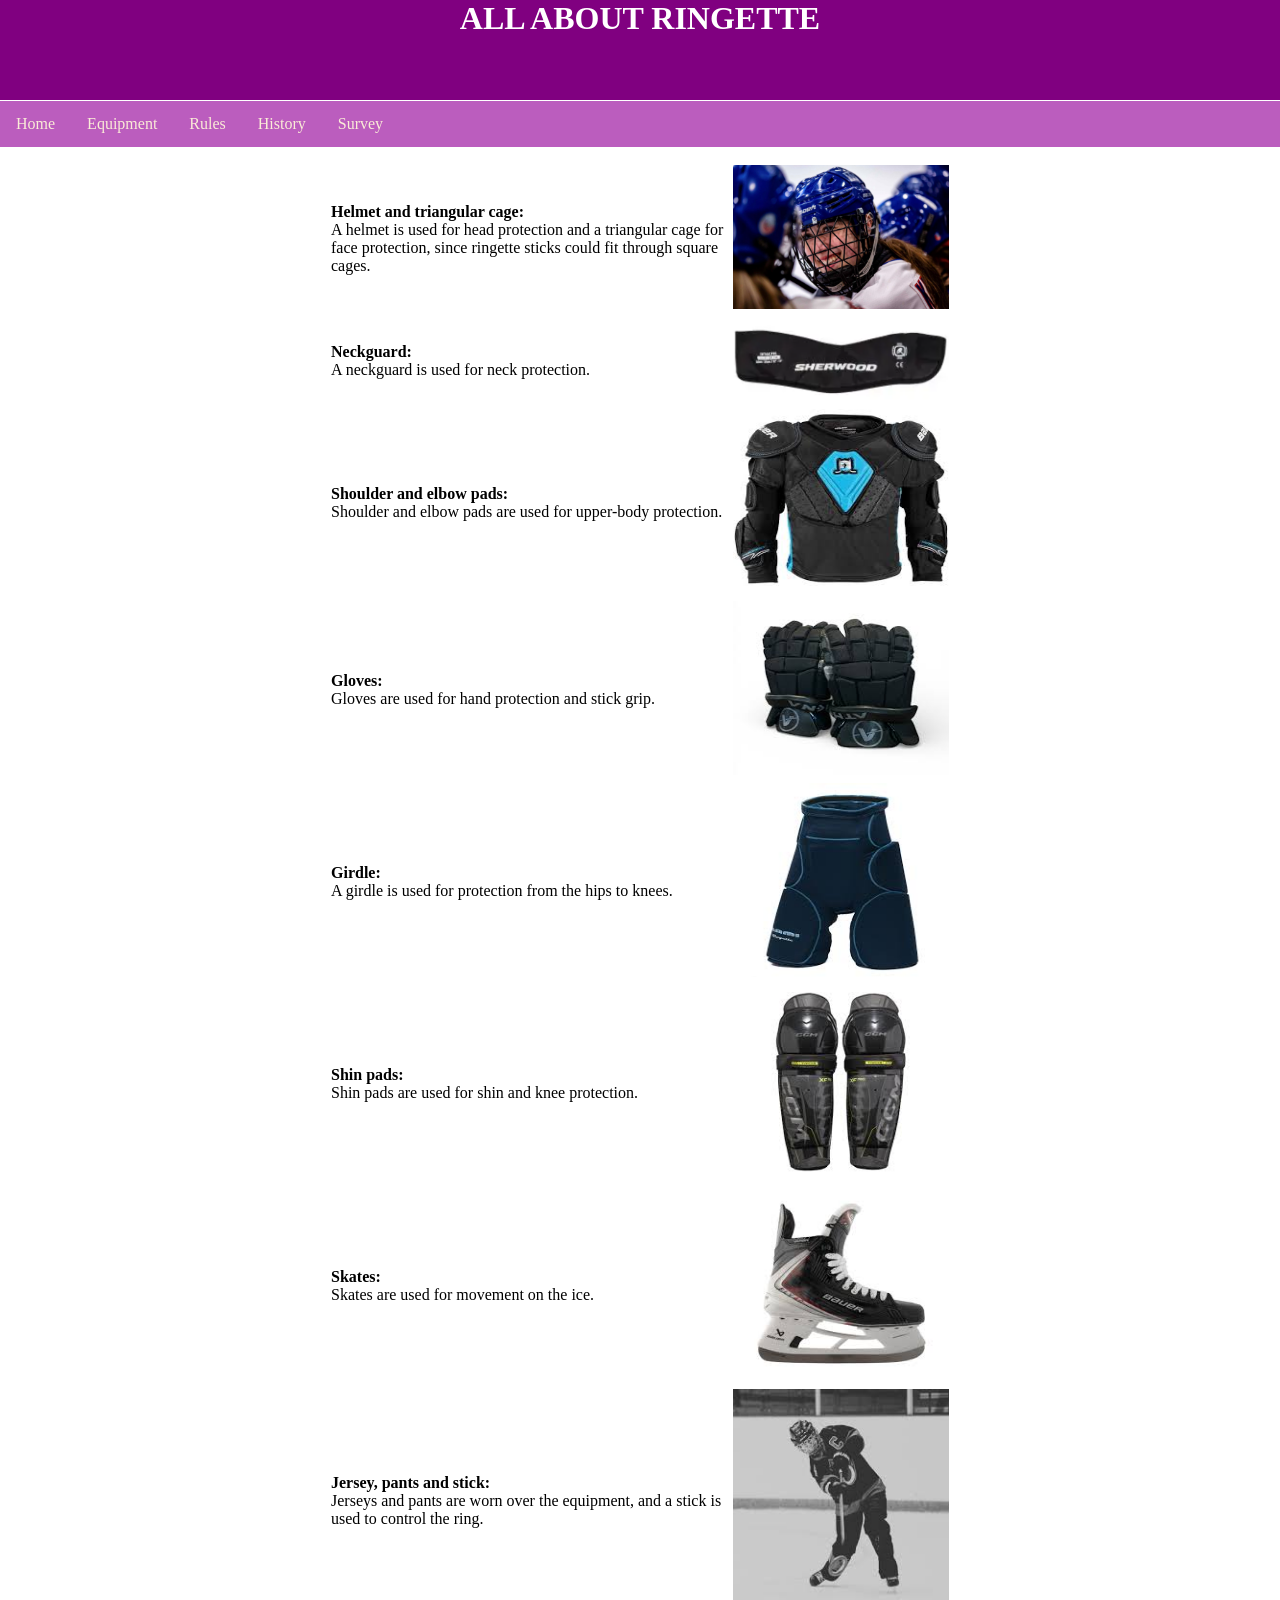
<file: equipment.html>
<!DOCTYPE html>
<html>
    <head>
        <title>ringetteallabout</title>
        <link rel="stylesheet" href="styles.css">
    </head>
    <body>
        <header>
            <h1 class="header">ALL ABOUT RINGETTE</h1>
        </header>
        <nav class="fixed">
            <ul class="navie">
                <li class="navbar"><a href="index.html">Home</a></li>
                <li class="navbar"><a href="equipment.html">Equipment</a></li>
                <li class="navbar"><a href="rules.html">Rules</a></li>
                <li class="navbar"><a href="history.html">History</a></li>
                <li class="navbar"><a href="survey.html">Survey</a></li>
             </ul>
        </nav>
        <br>
        <br>
        <br>
        <br>
        <br>
        <br>
        <br>
        <p class="done">Here is all the equipment used to play ringette!</p>
       <br>
        <table class="equip">
            <tr>
                <td width="400px"> <section class="bold">Helmet and triangular cage:</section> A helmet is used for head protection and a triangular cage for face protection, since ringette sticks could fit through square cages. </td>
                <td><img src="helmet.jpg" width="216" height="144"> </td>
            </tr>
            <tr>
                <td width="400px"><section class="bold">Neckguard: </section> A neckguard is used for neck protection.</td>
                <td><img src="necktry3.png" width="216" height="84"></td>
            </tr>
            <tr>
                <td width="400px"><section class="bold">Shoulder and elbow pads: </section> Shoulder and elbow pads are used for upper-body protection. </td>
                <td><img src="shoulder-elbow.jpg" width="216" height="184"></td>
            </tr>
            <tr>
                <td width="400px"> <section class="bold">Gloves:</section> Gloves are used for hand protection and stick grip. </td>
                <td><img src="gloves.jpg" width="216" height="174"> </td>
            </tr>
            <tr>
                <td width="400px"><section class="bold">Girdle: </section> A girdle is used for protection from the hips to knees. </td>
                <td><img src="girdle.jpg" width="216" height="194"></td>
            </tr>
            <tr>
                <td width="400px"><section class="bold">Shin pads: </section> Shin pads are used for shin and knee protection. </td>
                <td><img src="shin-pads.jpg" width="216" height="194"></td>
            </tr>
            <tr>
                <td width="400px"> <section class="bold">Skates:</section>Skates are used for movement on the ice. </td>
                <td><img src="skate.jpg" width="216" height="194"> </td>
            </tr>
            <tr>
                <td width="400px"> <section class="bold">Jersey, pants and stick:</section> Jerseys and pants are worn over the equipment, and a stick is used to control the ring. </td>
                <td><img src="full.jpg" width="216" height="220"> </td>
            </tr>
        </table>
</file>
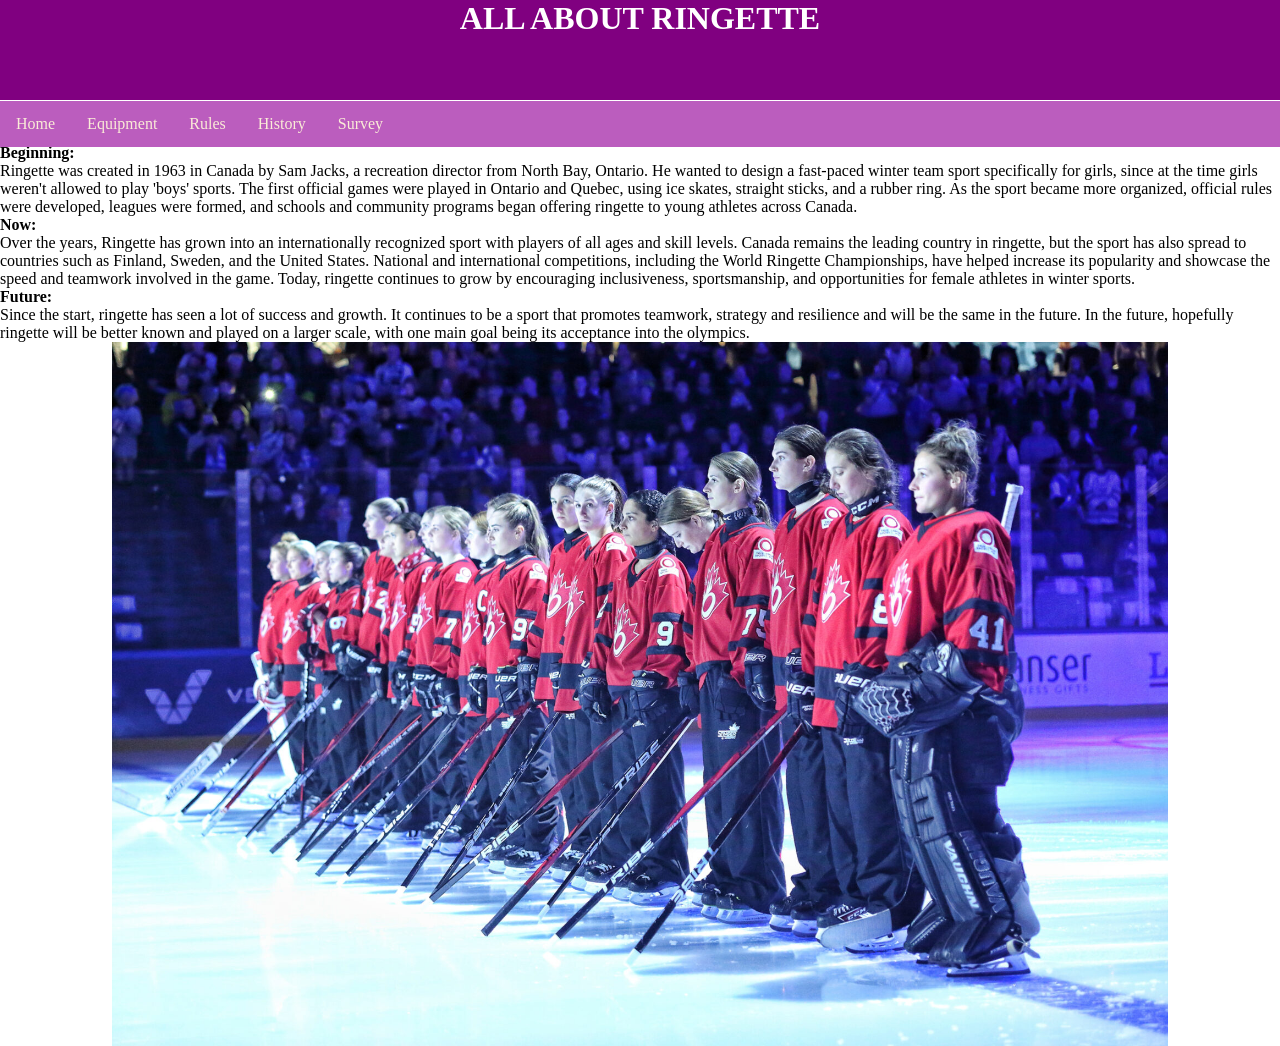
<file: history.html>
<!DOCTYPE html>
<html>
    <head>
        <title>ringetteallabout</title>
        <link rel="stylesheet" href="styles.css">
    </head>
    <body>
        <header>
            <h1 class="header">ALL ABOUT RINGETTE</h1>
        </header>
        <nav>
            <ul class="navie">
                <li class="navbar"><a href="index.html">Home</a></li>
                <li class="navbar"><a href="equipment.html">Equipment</a></li>
                <li class="navbar"><a href="rules.html">Rules</a></li>
                <li class="navbar"><a href="history.html">History</a></li>
                <li class="navbar"><a href="survey.html">Survey</a></li>
             </ul>
        </nav>
        <br>
        <br>
        <br>
        <br>
        <br>
        <br>
        <br>
        <p>Here is the story of ringette:</p>
        <p class="para">
            <section class="subtitle">Beginning: </section> Ringette was created in 1963 in Canada by Sam Jacks, a recreation director from North Bay, Ontario. He wanted to design a fast-paced winter team sport specifically for girls, since at the time girls weren't allowed to play 'boys' sports. The first official games were played in Ontario and Quebec, using ice skates, straight sticks, and a rubber ring. As the sport became more organized, official rules were developed, leagues were formed, and schools and community programs began offering ringette to young athletes across Canada.
            <section class="subtitle">Now:</section> Over the years, Ringette has grown into an internationally recognized sport with players of all ages and skill levels. Canada remains the leading country in ringette, but the sport has also spread to countries such as Finland, Sweden, and the United States. National and international competitions, including the World Ringette Championships, have helped increase its popularity and showcase the speed and teamwork involved in the game. Today, ringette continues to grow by encouraging inclusiveness, sportsmanship, and opportunities for female athletes in winter sports.
            <section class="subtitle">Future:</section> Since the start, ringette has seen a lot of success and growth. It continues to be a sport that promotes teamwork, strategy and resilience and will be the same in the future. In the future, hopefully ringette will be better known and played on a larger scale, with one main goal being its acceptance into the olympics. 
        </p>
        <img class="photoo" src="SENIOR-FLICKR.jpg" width="1056" length="704">
</file>
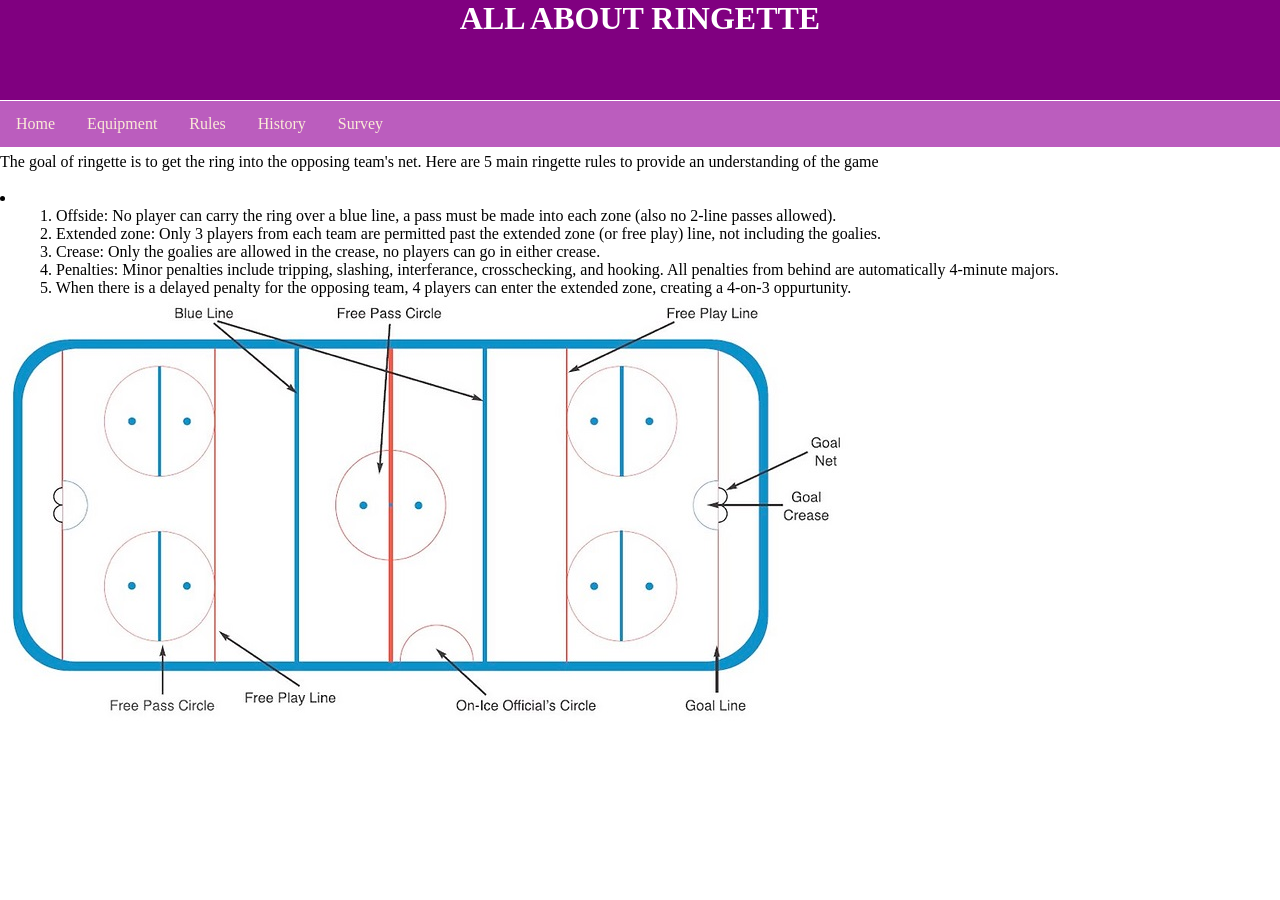
<file: rules.html>
<!DOCTYPE html>
<html>
    <head>
        <title>ringetteallabout</title>
        <link rel="stylesheet" href="styles.css">
    </head>
    <body>
        <header>
            <h1 class="header">ALL ABOUT RINGETTE</h1>
        </header>
        <nav>
            <ul class="navie">
                <li class="navbar"><a href="index.html">Home</a></li>
                <li class="navbar"><a href="equipment.html">Equipment</a></li>
                <li class="navbar"><a href="rules.html">Rules</a></li>
                <li class="navbar"><a href="history.html">History</a></li>
                <li class="navbar"><a href="survey.html">Survey</a></li>
             </ul>
        </nav>
        <br>
        <br>
        <br>
        <br>
        <br>
        <br>
        <br>
    <h2>Rules</h2>
    <p>The goal of ringette is to get the ring into the opposing team's net. Here are 5 main ringette rules to provide an understanding of the game</p>
    <br>    
        <li>
            <ul>1. Offside: No player can carry the ring over a blue line, a pass must be made into each zone (also no 2-line passes allowed). </ul>
            <ul>2. Extended zone: Only 3 players from each team are permitted past the extended zone (or free play) line, not including the goalies.</ul>
            <ul>3. Crease: Only the goalies are allowed in the crease, no players can go in either crease.</ul>
            <ul>4. Penalties: Minor penalties include tripping, slashing, interferance, crosschecking, and hooking. All penalties from behind are automatically 4-minute majors.  </ul>
            <ul>5. When there is a delayed penalty for the opposing team, 4 players can enter the extended zone, creating a 4-on-3 oppurtunity.   </ul>
        </li>
    <img src="Ringette_rink2.jpg">
    </body>
</file>
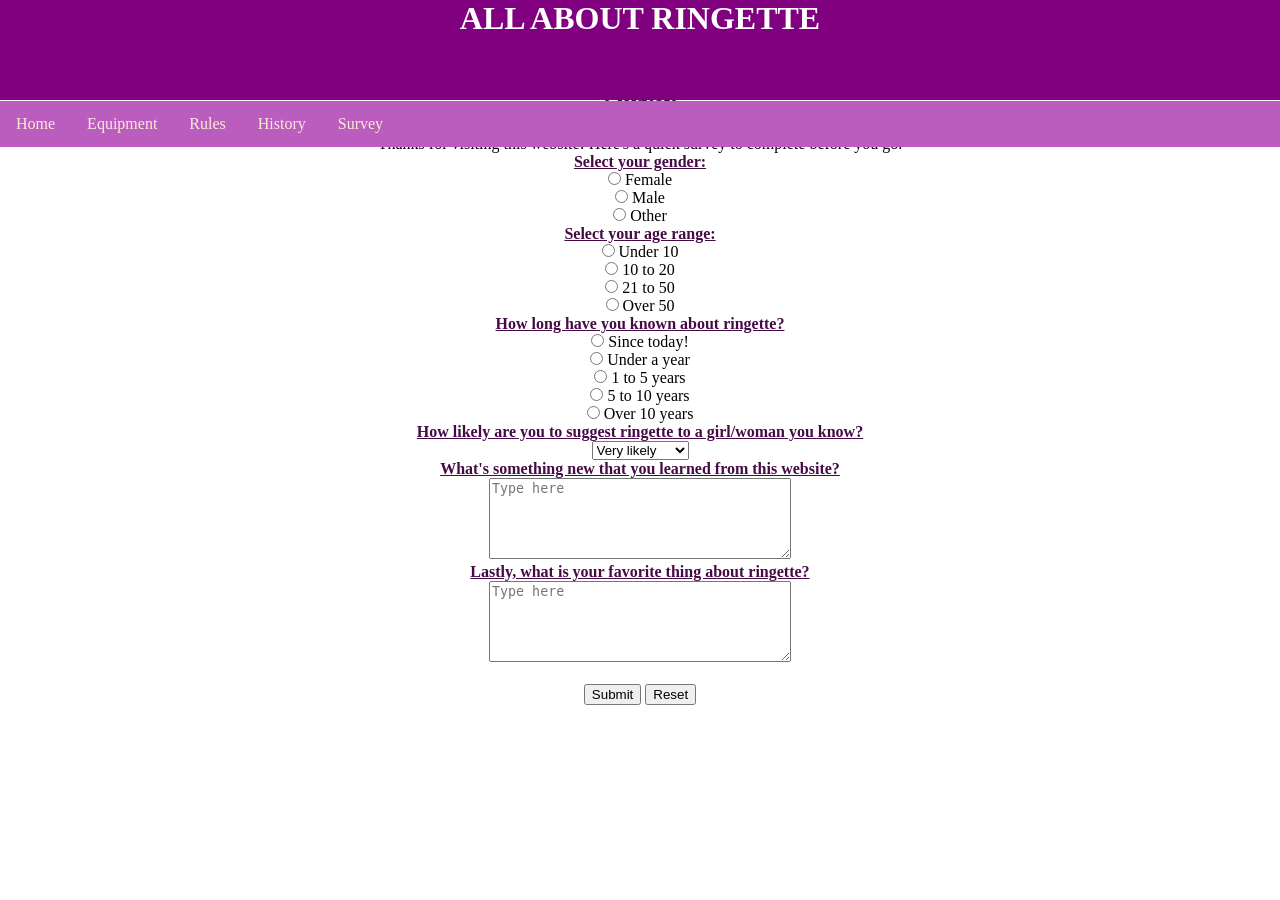
<file: survey.html>
<!DOCTYPE html>
<html>
    <head>
        <title>ringetteallabout</title>
        <link rel="stylesheet" href="styles.css">
    </head>
    <body>
        <header>
            <h1 class="header">ALL ABOUT RINGETTE</h1>
        </header>
        <nav>
            <ul class="navie">
                <li class="navbar"><a href="index.html">Home</a></li>
                <li class="navbar"><a href="equipment.html">Equipment</a></li>
                <li class="navbar"><a href="rules.html">Rules</a></li>
                <li class="navbar"><a href="history.html">History</a></li>
                <li class="navbar"><a href="survey.html">Survey</a></li>
             </ul>
        </nav>
        <br>
        <br>
        <br>
        <br>
        <br>
        <h2 class="survey">Survey</h2>
        <br>
        <p class="centerpls">Thanks for visiting this website! Here's a quick survey to complete before you go. </p>
        <form>
            <p class="quest">Select your gender:</p>
            <input type="radio" name="gender" id="option1">
            <label for="option1">Female</label>
            <br>
            <input type="radio" name="gender" id="option2">
            <label for="option2">Male</label>
            <br>
            <input type="radio" name="gender" id="option3">
            <label for="option3">Other</label>
            <br>
            <p class="quest">Select your age range:</p>
            <input type="radio" name="age" id="option1">
            <label for="option1">Under 10</label>
            <br>
            <input type="radio" name="age" id="option2">
            <label for="option2">10 to 20</label>
            <br>
            <input type="radio" name="age" id="option3">
            <label for="option3">21 to 50</label>
            <br>
            <input type="radio" name="age" id="option4">
            <label for="option4">Over 50</label>
            <br>
            <p class="quest">How long have you known about ringette?</p>
            <input type="radio" name="long" id="option1">
            <label for="option1">Since today!</label>
            <br>
            <input type="radio" name="long" id="option2">
            <label for="option2">Under a year</label>
            <br>
            <input type="radio" name="long" id="option3">
            <label for="option3">1 to 5 years</label>
            <br>
            <input type="radio" name="long" id="option4">
            <label for="option4">5 to 10 years</label>
            <br>
            <input type="radio" name="long" id="option5">
            <label for="option5">Over 10 years</label>
            <br>
            <p class="quest">How likely are you to suggest ringette to a girl/woman you know?</p>
            <label for="question" id="question"></label>
            <select name="question" id="question">
                <option value="q1">Very likely</option>
                <option value="q2">Likely</option>
                <option value="q3">Unlikely</option>
                <option value="q4">Very unlikely</option>
            </select>
            <br>
            <label for="learn" class="quest">What's something new that you learned from this website?</label><br>
            <textarea name="learn" id="learn" cols="35" rows="5" placeholder="Type here"></textarea>
            <br>
            <label for="fav" class="quest">Lastly, what is your favorite thing about ringette?</label><br>
            <textarea name="fav" id="fav" cols="35" rows="5" placeholder="Type here"></textarea>
            <br><br>
            <input type="submit" name="submit" id="submit"></input>
            <input type="reset" name="reset" id="reset"></input>
        </form>
</file>
<file: styles.css>
*{
    margin: 0;
    box-sizing: border-box;
}
header {
    background-color: purple;
    color: white;
    text-align: center;
    height: 100px;
    align-items: center;
    position: fixed;
    width: 100%;
    z-index: 10001;
}
nav{
    position: fixed;
    margin: 0 auto;
    width: 100%;
    top: 101px;
    z-index: 1000;
}
footer {
    position: fixed;
    bottom: 10px;
    background-color: rgb(187, 93, 190);
}

.navie{
    list-style-type: none;
    margin: 0;
    padding: 0;
    overflow: auto; 
    background-color: rgb(187, 93, 190);
}
ul li{
    float: left; 
    gap: 100px;
}
ul li a {
    display: block;
    color: antiquewhite;
    text-align: center;
    padding: 14px 16px;
    text-decoration: none;
    gap: 100px;
}
.navbar :hover {
    background-color: rgb(233, 125, 218);
}

.fixed {
    position:fixed;
    width: 100%;
    top: 101px;
}

.sentence {
    bottom: 700px;
}
.table {
    margin-left: auto;
    margin-right: auto;
}
.quest {
    text-decoration: underline;
    color: rgb(70, 11, 70);
    font-weight: bold;
}
form {
    text-align: center;
}
.survey {
    text-align: center;
    color: rgb(70, 11, 70);
}
.bold {
    font-weight: bold;
}
.equip {
    margin-left: auto;
    margin-right: auto;
    align-items: center;

}
.subtitle {
    font-weight: bold;
}
.para {
    position: relative;
    left: 10px;
}
.centerpls {
    text-align: center;
}
.photoo {
    display: block;
    margin-left: auto;
    margin-right: auto;
}
.done {
    text-align: center;
}
</file>
